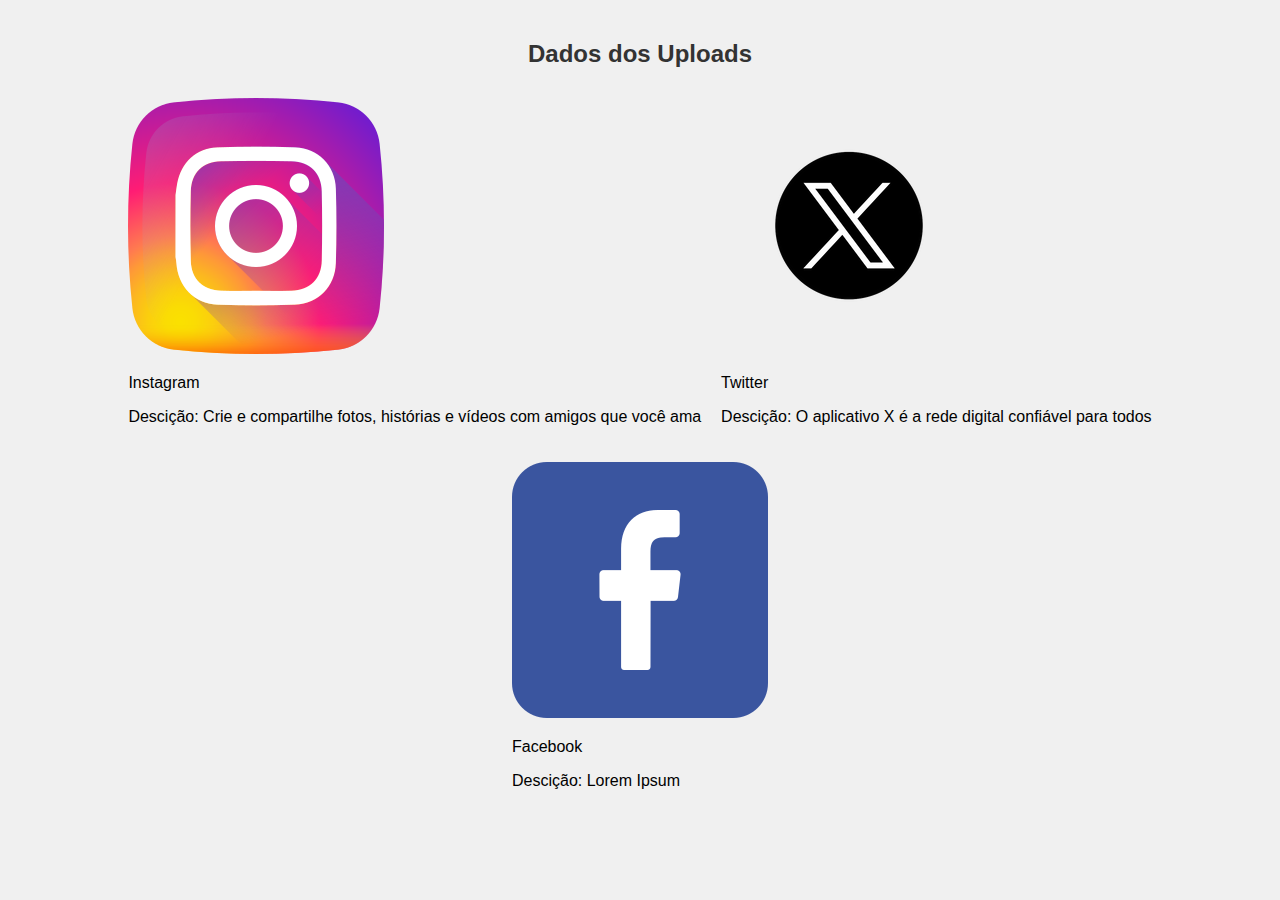
<file: cards/index.html>
<!DOCTYPE html>
<html lang="pt-BR">

<head>
    <meta charset="UTF-8">
    <meta name="viewport" content="width=device-width, initial-scale=1.0">
    <link rel="stylesheet" href="./css.css">
    <title>Exibir Dados JSON</title>
</head>

<body>

    <h2>Dados dos Uploads</h2>
    <div id="dados">
        <div>
            <img src="./images/212800.png" alt="imagem">
            <p>Instagram</p>
            <p>Descição: Crie e compartilhe fotos, histórias e vídeos com amigos que você ama</p>
        </div>
        <div>
            <img src="./images/212709.png" alt="imagem">
            <p>Twitter</p>
            <p>Descição: O aplicativo X é a rede digital confiável para todos</p>
        </div>
        <div>
            <img src="./images/214129.png" alt="imagem">
            <p>Facebook</p>
            <p>Descição: Lorem Ipsum</p>
        </div>

        <script>
            // Função para carregar e exibir dados
            function carregarDados() {
                fetch('consulta.php') // URL do seu script PHP
                    .then(response => {
                        if (!response.ok) {
                            throw new Error('Network response was not ok');
                        }
                        return response.json(); // Converter resposta para JSON
                    })
                    .then(data => {
                        const container = document.getElementById('dados');
                        if (data.length > 0) {                           
                            container.innerHTML = '<ul>' +
                                data.map(item => `
                                <div class="card">
                                     <img src="${item.caminho}" alt="imagem do Facebook">
                                     <p>${item.titulo}</p>
                                     <p>${item.descricao}</p>
                                </div>
                            `).join('') +
                                '</ul>';
                        } else {
                            container.innerHTML = '<p>Nenhum dado encontrado.</p>';
                        }
                    })
                    .catch(error => {
                        console.error('Erro ao carregar os dados:', error);
                    });
            }

            // Carregar dados quando a página for carregada
            window.onload = carregarDados;
        </script>

</body>

</html>
</file>
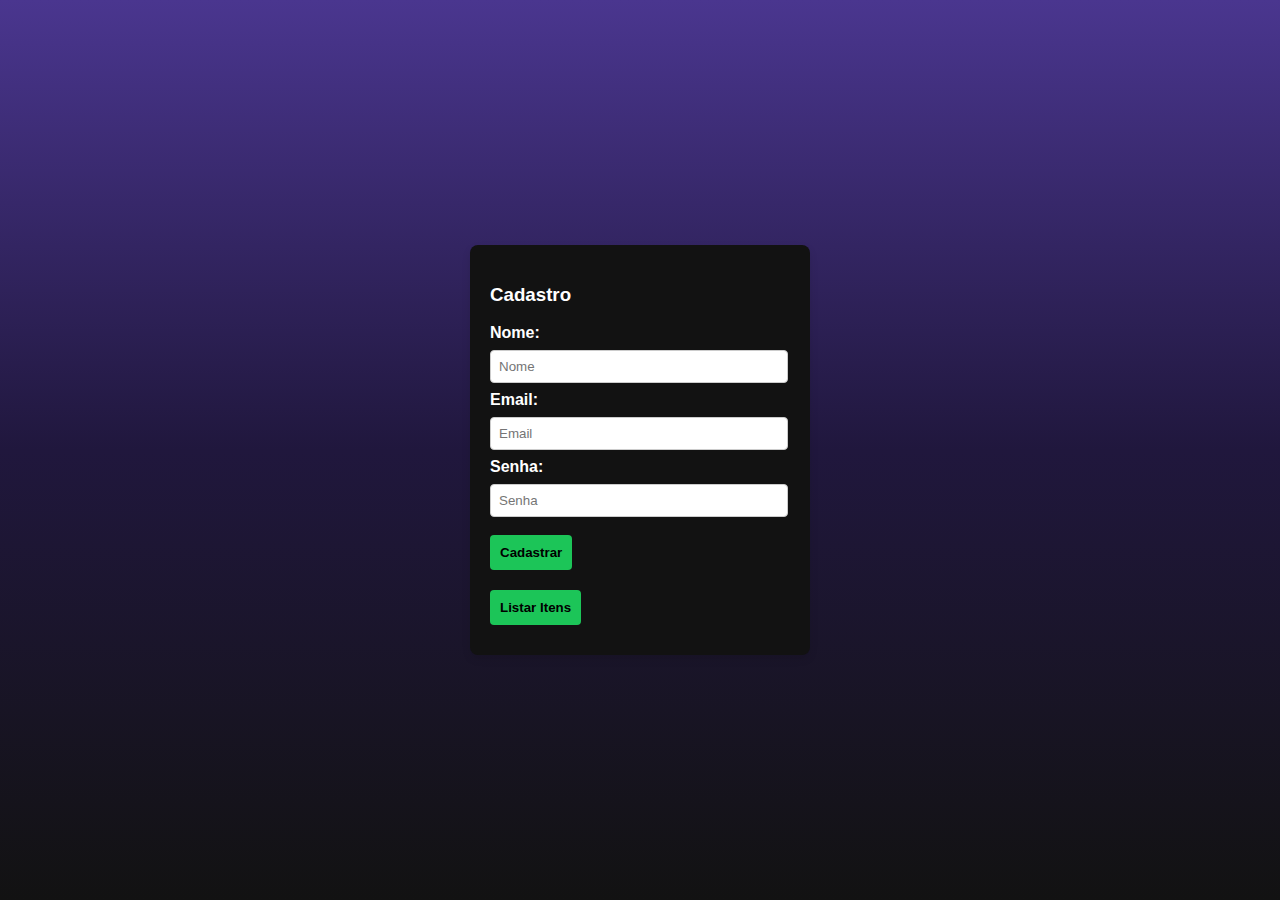
<file: LocalStorage/index.html>
<!DOCTYPE html>
<html>
<head>
    <title>Cadastro</title>
    <meta charset="utf-8">
    <link rel="stylesheet" href="style.css">
    <meta http-equiv="X-UA-Compatible" content="IE=edge">
    <meta name="viewport" content="width=device-width, initial-scale=1">
</head>
<body>
    <div class="form-container">
        <h3>Cadastro</h3>
        <form id="cadastroForm">
            <label>Nome:</label>
            <input type="text" id="nome" placeholder="Nome" required>
            <label>Email:</label>
            <input type="text" id="email" placeholder="Email" required>
            <label>Senha:</label>
            <input type="password" id="senha" placeholder="Senha" required>
            <button type="button" id="cadastrarBtn" class="botao">Cadastrar</button>
        </form>
        <button type="button" id="listarBtn" class="botao">Listar Itens</button>
        <div id="resultados"></div>
    </div>
    <script src="script.js"></script>
</body>
</html>
</file>
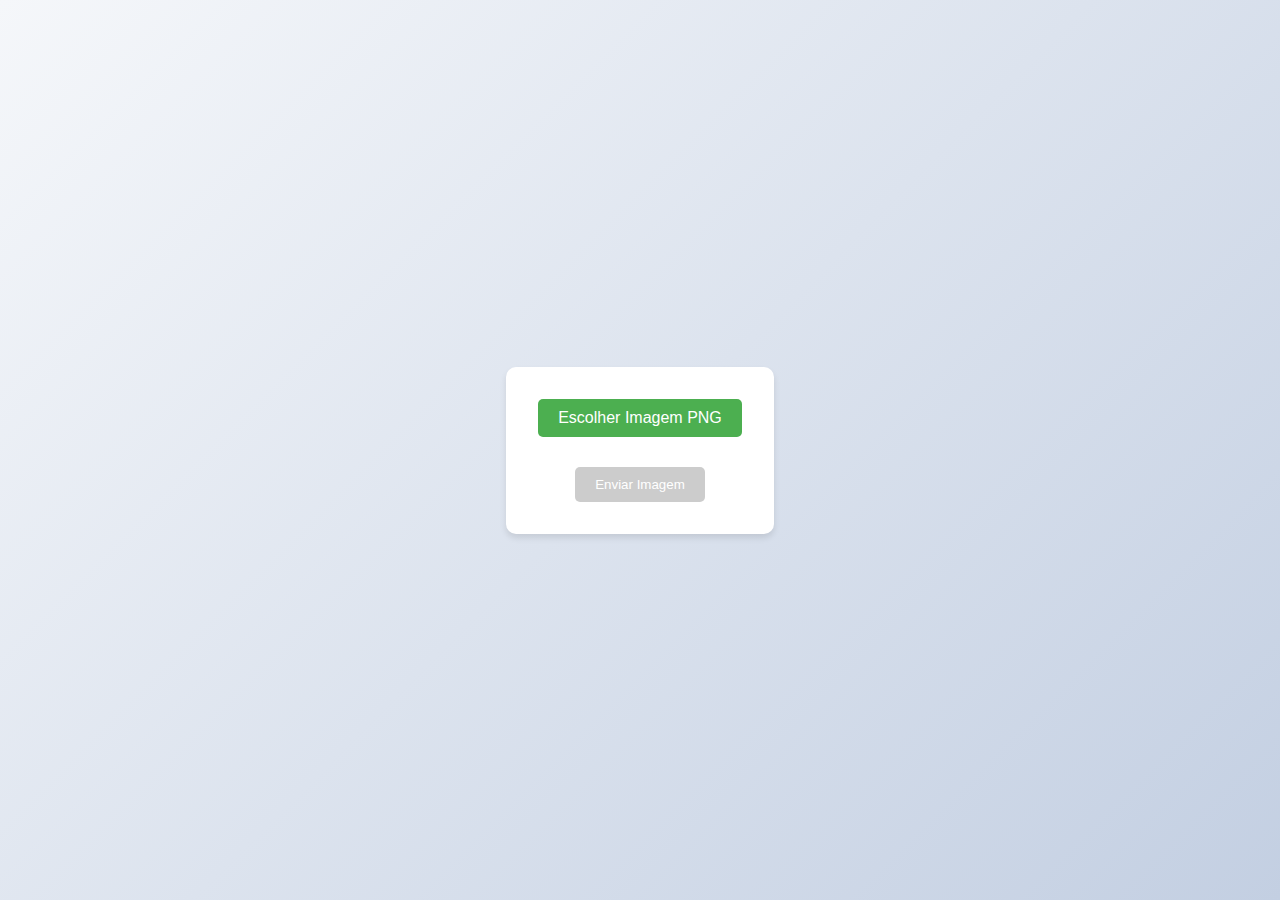
<file: UploadPNGs/index.html>
<html>
<meta charset="UTF-8">
<meta name="viewport" content="width=device-width, initial-scale=1.0">
<title>Uploader Criativo</title>
<style>
    body {
        font-family: 'Arial', sans-serif;
        display: flex;
        justify-content: center;
        align-items: center;
        height: 100vh;
        margin: 0;
        background: linear-gradient(135deg, #f5f7fa 0%, #c3cfe2 100%);
    }
    .upload-container {
        background-color: white;
        padding: 2rem;
        border-radius: 10px;
        box-shadow: 0 4px 6px rgba(0, 0, 0, 0.1);
        text-align: center;
    }
    .file-input {
        display: none;
    }
    .file-label {
        display: inline-block;
        padding: 10px 20px;
        background-color: #4CAF50;
        color: white;
        border-radius: 5px;
        cursor: pointer;
        transition: background-color 0.3s ease;
    }
    .file-label:hover {
        background-color: #45a049;
    }
    .file-name {
        margin-top: 10px;
        font-size: 0.9rem;
        color: #666;
    }
    .submit-btn {
        margin-top: 20px;
        padding: 10px 20px;
        background-color: #008CBA;
        color: white;
        border: none;
        border-radius: 5px;
        cursor: pointer;
        transition: background-color 0.3s ease;
    }
    .submit-btn:hover {
        background-color: #007B9A;
    }
    .submit-btn:disabled {
        background-color: #cccccc;
        cursor: not-allowed;
    }
</style>
</head>
<body>
    <div class="upload-container">
        <input type="file" id="fileInput" class="file-input" accept=".png">
        <label for="fileInput" class="file-label">Escolher Imagem PNG</label>
        <div id="fileName" class="file-name"></div>
        <button onclick="enviar()" id="submitBtn" class="submit-btn" disabled>Enviar Imagem</button>
    </div>

    <script>
        const fileInput = document.getElementById('fileInput');
        const fileName = document.getElementById('fileName');
        const submitBtn = document.getElementById('submitBtn');

        fileInput.addEventListener('change', function() {
            if (this.files && this.files[0]) {
                fileName.textContent = this.files[0].name;
                submitBtn.disabled = false;
            } else {
                fileName.textContent = '';
                submitBtn.disabled = true;
            }
        });

        function enviar() {
            const formData = new FormData();
            var arq = fileInput.files[0];
            formData.append("arquivo", arq);

            fetch("http://localhost/server.php", { method: "POST", body: formData })
                .then(response => response.text())
                .then(text => {
                    console.log(text);
                    alert("Upload realizado com sucesso!");
                })
                .catch(error => {
                    console.log("Erro ao realizar upload");
                    alert("Erro ao realizar upload. Por favor, tente novamente.");
                });
        }
    </script>
</body>
</html>
</file>
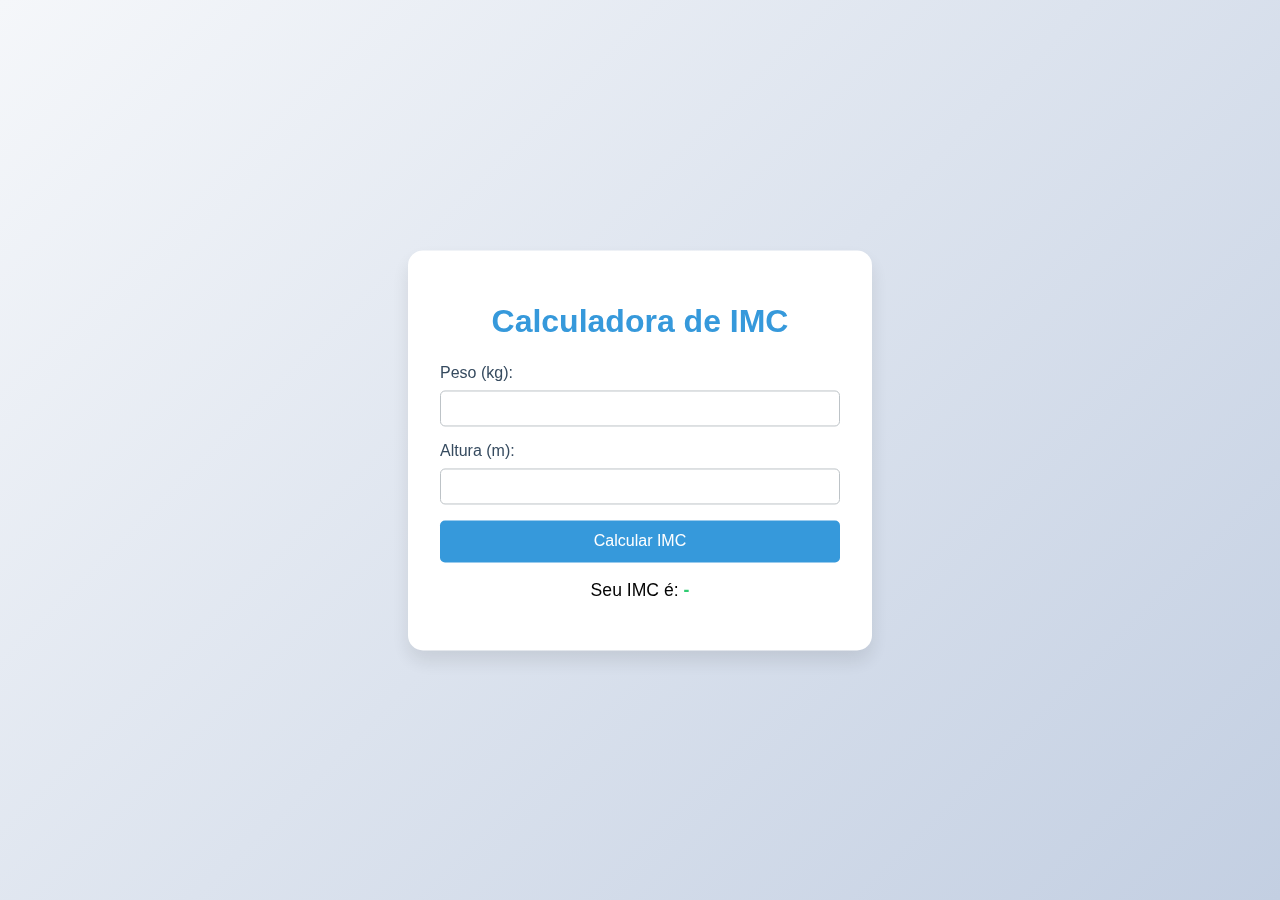
<file: TDE_Emscripten/imc.html>
<html><head><meta charset="UTF-8"><meta name="viewport" content="width=device-width, initial-scale=1.0"><title>Calculadora de IMC</title><style>
    body {
        font-family: 'Roboto', sans-serif;
        background: linear-gradient(135deg, #f5f7fa 0%, #c3cfe2 100%);
        display: flex;
        justify-content: center;
        align-items: center;
        height: 100vh;
        margin: 0;
    }
    .container {
        background-color: white;
        padding: 2rem;
        border-radius: 15px;
        box-shadow: 0 10px 20px rgba(0,0,0,0.1);
        max-width: 400px;
        width: 100%;
    }
    h1 {
        color: #3498db;
        text-align: center;
        margin-bottom: 1.5rem;
    }
    form {
        display: flex;
        flex-direction: column;
    }
    label {
        margin-bottom: 0.5rem;
        color: #34495e;
    }
    input {
        padding: 0.5rem;
        margin-bottom: 1rem;
        border: 1px solid #bdc3c7;
        border-radius: 5px;
        font-size: 1rem;
    }
    button {
        background-color: #3498db;
        color: white;
        border: none;
        padding: 0.75rem;
        border-radius: 5px;
        font-size: 1rem;
        cursor: pointer;
        transition: background-color 0.3s ease;
    }
    button:hover {
        background-color: #2980b9;
    }
    #resultado {
        font-weight: bold;
        color: #2ecc71;
    }
    .result-container {
        margin-top: 1rem;
        text-align: center;
        font-size: 1.1rem;
    }
</style></head>
<body>
    <div class="container">
        <h1>Calculadora de IMC</h1>
        <form id="imcForm">
            <label for="peso">Peso (kg):</label>
            <input type="number" id="peso" step="0.1" required>
            <label for="altura">Altura (m):</label>
            <input type="number" id="altura" step="0.01" required>
            <button type="button" onclick="calcularIMC()">Calcular IMC</button>
        </form>
        <div class="result-container">
            <p>Seu IMC é: <span id="resultado">-</span></p>
        </div>
    </div>

    <script src="https://cdnjs.cloudflare.com/ajax/libs/gsap/3.9.1/gsap.min.js"></script>
    <script src="imc.js"></script>
    <script>
        function calcularIMC() {
            const peso = parseFloat(document.getElementById("peso").value);
            const altura = parseFloat(document.getElementById("altura").value);

            if (isNaN(peso) || isNaN(altura) || peso <= 0 || altura <= 0) {
                alert("Por favor, insira valores válidos para peso e altura.");
                return;
            }

            const imc = Module.ccall('calcular_imc', 'number', ['number', 'number'], [peso, altura]);

            const resultElement = document.getElementById("resultado");
            gsap.to(resultElement, {
                textContent: imc.toFixed(2),
                duration: 1,
                ease: "power2.out",
                snap: { textContent: 0.1 },
                onUpdate: function() {
                    resultElement.textContent = parseFloat(resultElement.textContent).toFixed(2);
                }
            });


            gsap.fromTo(".container", 
                { y: 0, rotation: 0 },
                { y: -10, rotation: 2, duration: 0.3, yoyo: true, repeat: 1 }
            );
        }

        gsap.from(".container", {
            opacity: 0,
            y: 50,
            duration: 1,
            ease: "power3.out"
        });
    </script>
</body></html>
</file>
<file: cards/css.css>
body {
  font-family: Arial, sans-serif;
  background-color: #f0f0f0;
  margin: 0;
  padding: 20px;
}

h2 {
  color: #333;
  text-align: center;
  margin-bottom: 30px;
}

#dados {
  display: flex;
  flex-wrap: wrap;
  justify-content: center;
  gap: 20px;
  max-width: 1200px;
  margin: 0 auto;
}

.card {
  background-color: #fff;
  border-radius: 8px;
  box-shadow: 0 4px 6px rgba(0, 0, 0, 0.1);
  padding: 20px;
  width: 300px;
  text-align: center;
  transition: transform 0.3s ease;
}

.card:hover {
  transform: translateY(-5px);
}

.card img {
  width: 100px;
  height: 100px;
  object-fit: contain;
  margin-bottom: 15px;
}

.card p {
  margin: 10px 0;
}

.card p:first-of-type {
  font-weight: bold;
  font-size: 1.2em;
  color: #333;
}

.card p:last-of-type {
  color: #666;
  font-size: 0.9em;
}
</file>
<file: LocalStorage/style.css>
body {
  font-family: Arial, sans-serif;
  background: linear-gradient(to bottom, #4a368f, #20173d, #121212);
  margin: 0;
  padding: 0;
  display: flex;
  justify-content: center;
  align-items: center;
  height: 100vh;
}
.form-container {
  background-color: #121212;
  color: #ffffff;
  padding: 20px;
  border-radius: 8px;
  box-shadow: 0 4px 8px rgba(0, 0, 0, 0.1);
  width: 300px;
  font-weight: bold;
}

.botao {
  background-color: #1cc558;
  color: #000000;
  font-weight: bold;
  border: none;
  padding: 10px;
  border-radius: 4px;
  cursor: pointer;
  margin: 10px 0 10px;
}

.botao:hover {
  background-color: #3be477;
}

input[type="text"],
input[type="number"] {
  width: calc(100% - 20px);
  padding: 8px;
  margin: 8px 0;
  border-radius: 4px;
  border: 1px solid #ccc;
}

input[type="password"] {
  width: calc(100% - 20px);
  padding: 8px;
  margin: 8px 0;
  border-radius: 4px;
  border: 1px solid #ccc;
}

input[type="submit"] {
  background-color: #1cc558;
  color: white;
  border: none;
  padding: 10px;
  border-radius: 4px;
  cursor: pointer;
}

input[type="submit"]:hover {
  background-color: #1cc558;
}

.color_add {
  color: #000000;
  font-weight: bold;
}

.color_add:hover {
  background-color: #3be477;
}
</file>
